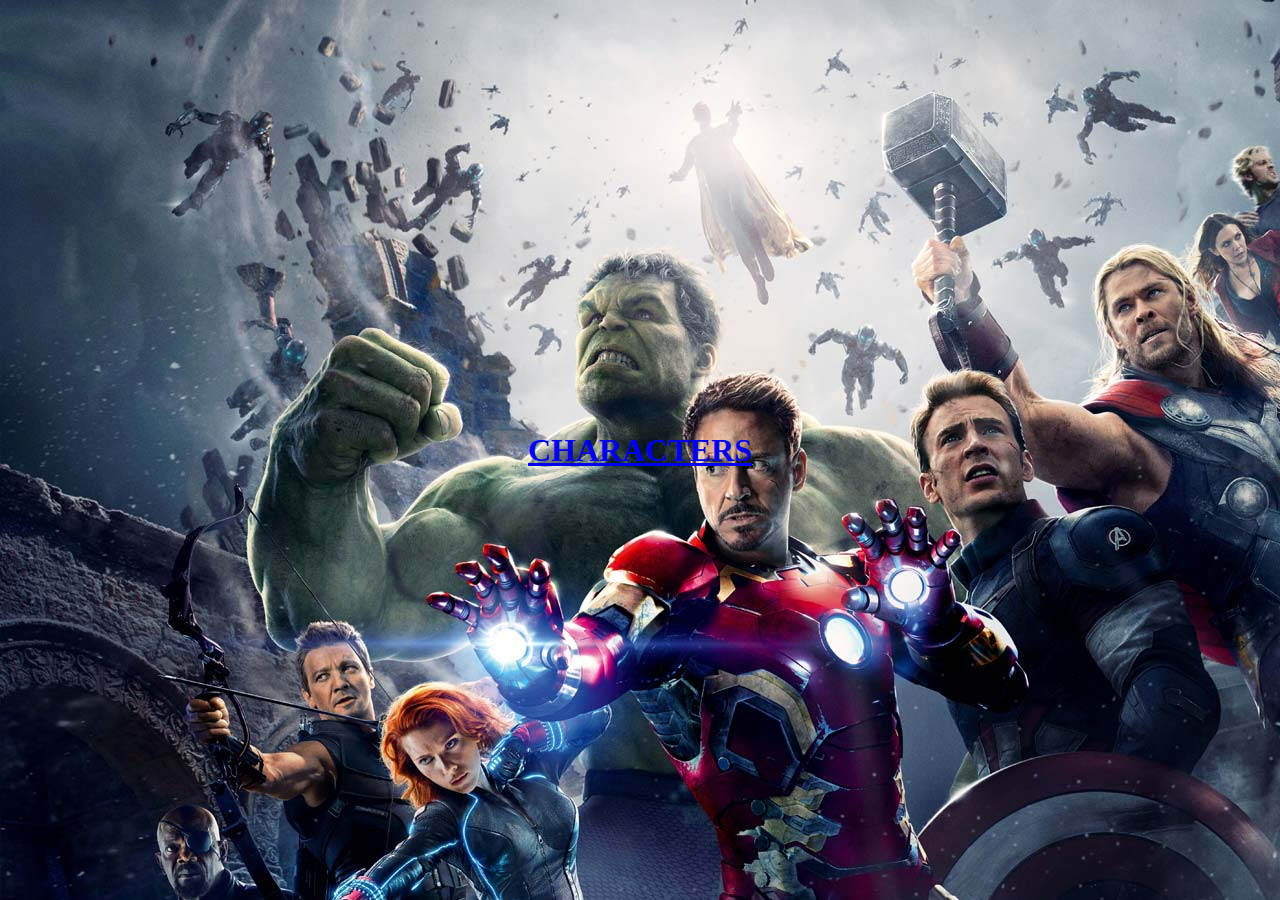
<file: index.html>
<!DOCTYPE html>
<html>
    <head>

        <title>Animated Text Effect</title>
        <link rel="stylesheet", href="style.css"/>
    </head>
    <body>
        
        
    
        <u1 class="nav-area">
            <h1><a href="avengers.html">CHARACTERS</a></h1>
        </u1>
                 
    </body>
</html>
</file>
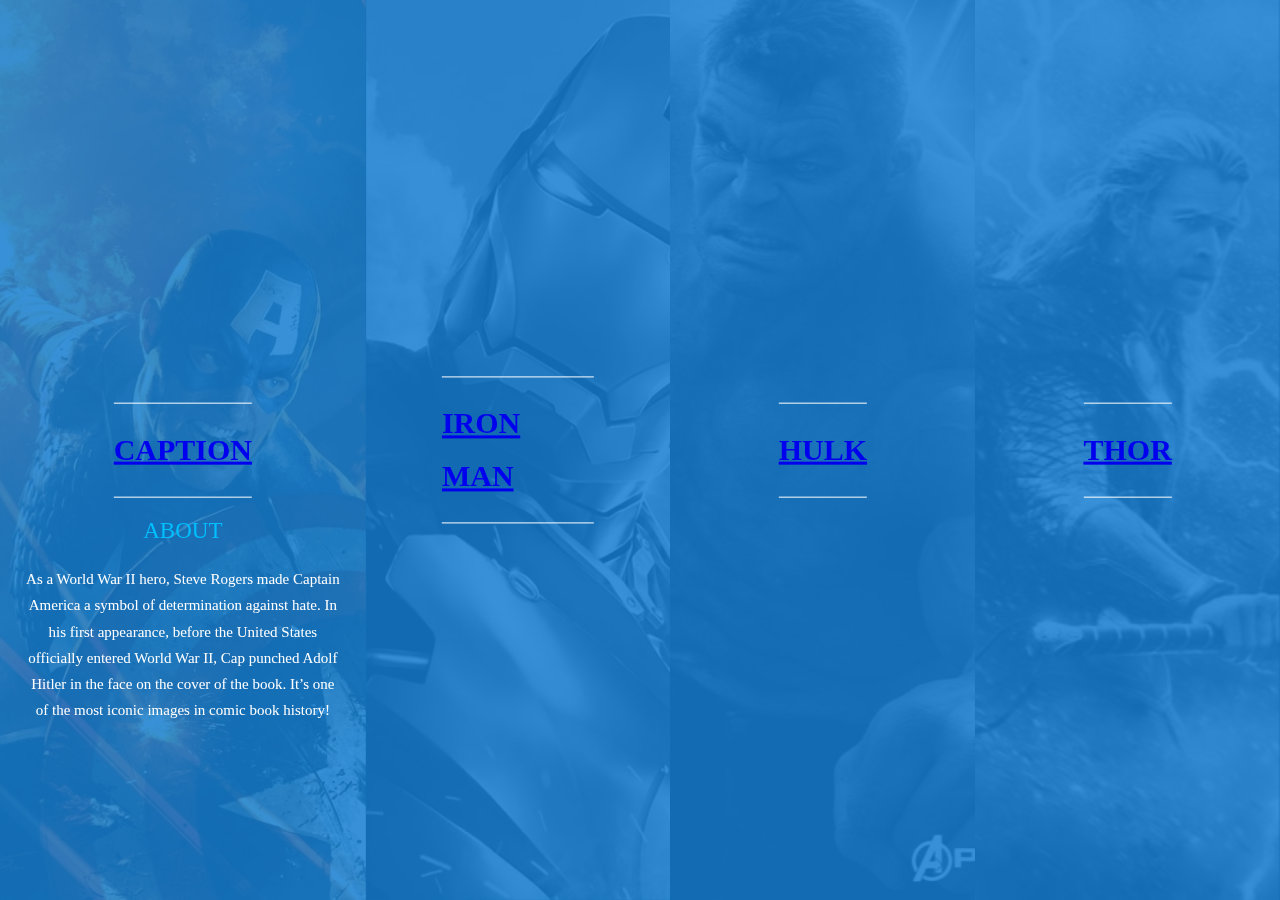
<file: avengers.html>
<!DOCTYPE html>
<html lang="en">
    <head>
        <meta charset="utf-8">
        <title>avengers end game character</title>
        
        <style>
            
            body{
                font-family:inherit;
                font-size: 15px;
                line-height: 1.75;
                margin: 0;
                padding: 0;
              }
        
        
            #timeline{
                display: flex;
                background-color: #031725;
                
            } 
        
            #timeline:hover .items{
                width: 23.3333%;
            }
            
            .item{
                transform: translate3d(0,0,0);
                position: relative;
                width: 25%;
                height: 100vh;
                min-height: 600px;
                color: white;
                overflow: hidden;
                transition: width 0.5s ease;
            }
            
            .item:before, .item:after{
                transform: translate3d(0,0,0);
                content:"";
                position: absolute;
                left: 0;
                top: 0;
                width: 100%;
                height: 100%;
            }
            
            .item:after{
                background: rgba(21,126,209,0.85);
                opacity: 1;
                transition: opacity 0.5s ease;
            }
            
            .item:before{
                background: linear-gradient(to bottom, rgba(0,0,0,0) 0%, rgba(0,0,0,1) 75%);
                z-index: 1;
                opacity: 0;
                transform: translate3d(0,0,0) translateY(50%);
                transition: opacity 0.5s ease, transform 0.5s ease;
            }
            
            .item:hover{
                width: 30% !important;
            }
            
            .item:hover .content{
                opacity: 1;
                transform: translateY(0);
                transition: all 0.75s ease 0.5s;
            }
        
            .item:hover .bg{
                filter: grayscale(0);
            }
            
            .content{
                transform: translate3d(0,0,0) translateY(25px);
                position: relative;
                z-index: 1;
                text-align: center;
                margin: 0 1.618em;
                top: 55%;
                opacity: 0;
            }
            
            .content h1{
                font-family: fantasy;
                text-transform: uppercase;
                color: deepskyblue;
                font-size: 1.44rem;
                font-weight: normal;
            }
            
            .year{
                position: absolute;
                top: 50%;
                left: 50%;
                transform: translateX(-50%) translateY(-50%);
                z-index: 1;
                border-top: 1px solid white;
                border-bottom: 1px solid white;
            }
            
            .year p{
                font-family: fantasy;
                font-size: 1.728rem;
                line-height: 0;
            }
            
            .bg{
                transform: translate3d(0,0,0);
                position: absolute;
                width: 100%;
                height: 100%;
                top: 0;
                left: 0;
                background-size: cover;
                background-position: center center;
                transition: filter 0.5s ease;
                filter: grayscale(100%);
            }
            
            p{
                font-family: fantasy;
                font-weight: normal;
            }
            
 </style>
        
    </head>
<body>
    
    <section id="timeline">
        <div class="item">
            <div class="bg", style="background-image: url(images/captain.jpg)"></div>
            <div class="year">
            <h1><a href="CAPTION.html">CAPTION</a></h1>
            </div>
            <div class="content">
                <h1>ABOUT</h1>
                <P>As a World War II hero, Steve Rogers made Captain America a symbol of determination against hate. In his first appearance, before the United States officially entered World War II, Cap punched Adolf Hitler in the face on the cover of the book. It’s one of the most iconic images in comic book history!
                </P>
            </div>
        </div>
        
            <div class="item">   
            <div class="bg", style="background-image: url(images/ironman.jpg)"></div>
                <div class="year">
                    <h1><a href="IRON%20MAN.html">IRON MAN</a></h1>
                </div>
                <div class="content">
                    <h1>ABOUT</h1>
                    <p>Iron Man possesses a wealth of powers through his powered armor suit. These powers include super strength, the ability to fly, durability, and a number of weapons. The primary weapons used by Iron Man are rays that are shot from the palms of his gauntlets. Who is Iron Man's alter ego and how did he get his powers?
                    </p>
                </div>
          </div>  
     
         <div class="item">   
             <div class="bg", style="background-image: url(images/hulk.jpg)"></div>
                <div class="year">
                    <h1><a href="HULK.html">HULK</a></h1>
                </div>
                <div class="content">
                    <h1>ABOUT</h1>
          <p>The Hulk is a fictional character and superhero appearing in publications by the American publisher Marvel Comics. Created by writer Stan Lee and artist Jack Kirby, the character first appeared in the debut issue of The Incredible Hulk.</p>
                </div>
          </div>  
          
        <div class="item">   
            <div class="bg", style="background-image: url(images/thor.jpg)"></div>
                <div class="year">
                    <h1><a href="THOR.html">THOR</a></h1>
            </div>
                <div class="content">
                    <h1>ABOUT</h1>
                    <p>
                       In Norse mythology, Thor is the god of thunder and his hammer (called Mjölnir) has the power of lightning. During the era of Viking ascendancy, miniature Thor's Hammers were often used as religious amulets. Today, the Hammer is a major symbol for those who follow neo-Norse religions such as Asatru.
                    </p>
                </div>
          </div>  
        
    </section>
    
    </body>
</html>
</file>
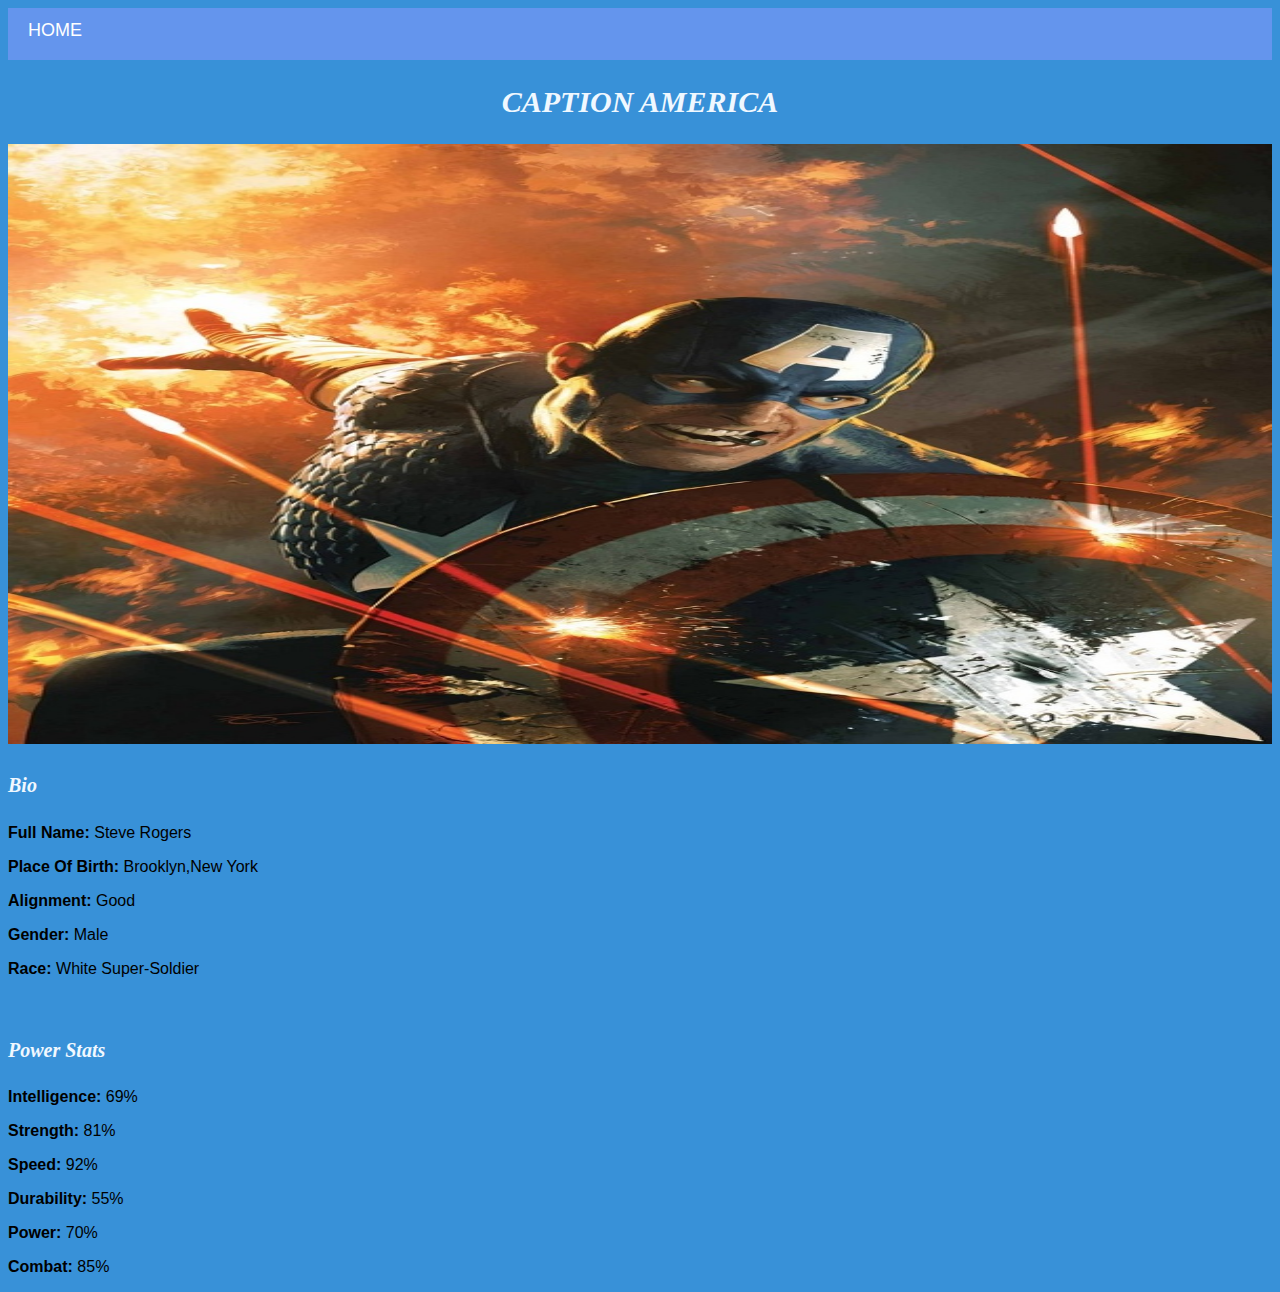
<file: CAPTION.html>
<!DOCTYPE html>
<html>
      <head> 
    </head>
    <div id="menu">
     <a href="avengers.html">HOME</a>
    </div>
       <body style="background-color: rgba(21,126,209,0.85)">
          <h2>CAPTION AMERICA</h2>
          <div class="gallery"> 
              <img src="images/captain.jpg" height="600"> 
          </div> 
          <h4>Bio</h4> 
           <p><b>Full Name:</b> Steve Rogers</p> 
           <p><b>Place Of Birth:</b> Brooklyn,New York</p> 
           <p><b>Alignment:</b> Good</p> 
           <p><b>Gender:</b> Male</p>
           <p><b>Race:</b> White Super-Soldier</p> 
          <br/>
          <h4>Power Stats</h4>
           <p><b>Intelligence:</b> 69%</p>
           <p><b>Strength:</b> 81%</p>
           <p><b>Speed:</b> 92%</p>
           <p><b>Durability:</b> 55%</p>
           <p><b>Power:</b> 70%</p>
           <p><b>Combat:</b> 85%</p>
      </body>
</html>

<style>
    .gallery img{
        width: 100%
    }     
 h2{
    font-family:fantasy;
    text-align: center;    
    font-size: 30px;
    color:aliceblue;
    font-style: italic;   
}
     
 h4{
     font-family: fantasy;
     font-size: 20px;
     font-style: italic;
     color:aliceblue;     
    }
    
    p{
        font-family: sans-serif;
    }
    #menu{
      width:100%;
      height:40px;
      background-color: cornflowerblue;
      padding-top: 12px;
}

#menu a{
      color:#ffffff;
      font-family: Helvetica, sans-serif;
      font-size: 18px;
      text-decoration:none;
      font-weight: 800px;
      
      padding-left: 20px;
      padding-right: 20px;
}

#menu a:hover{
       color: #5077bd;
}
</file>
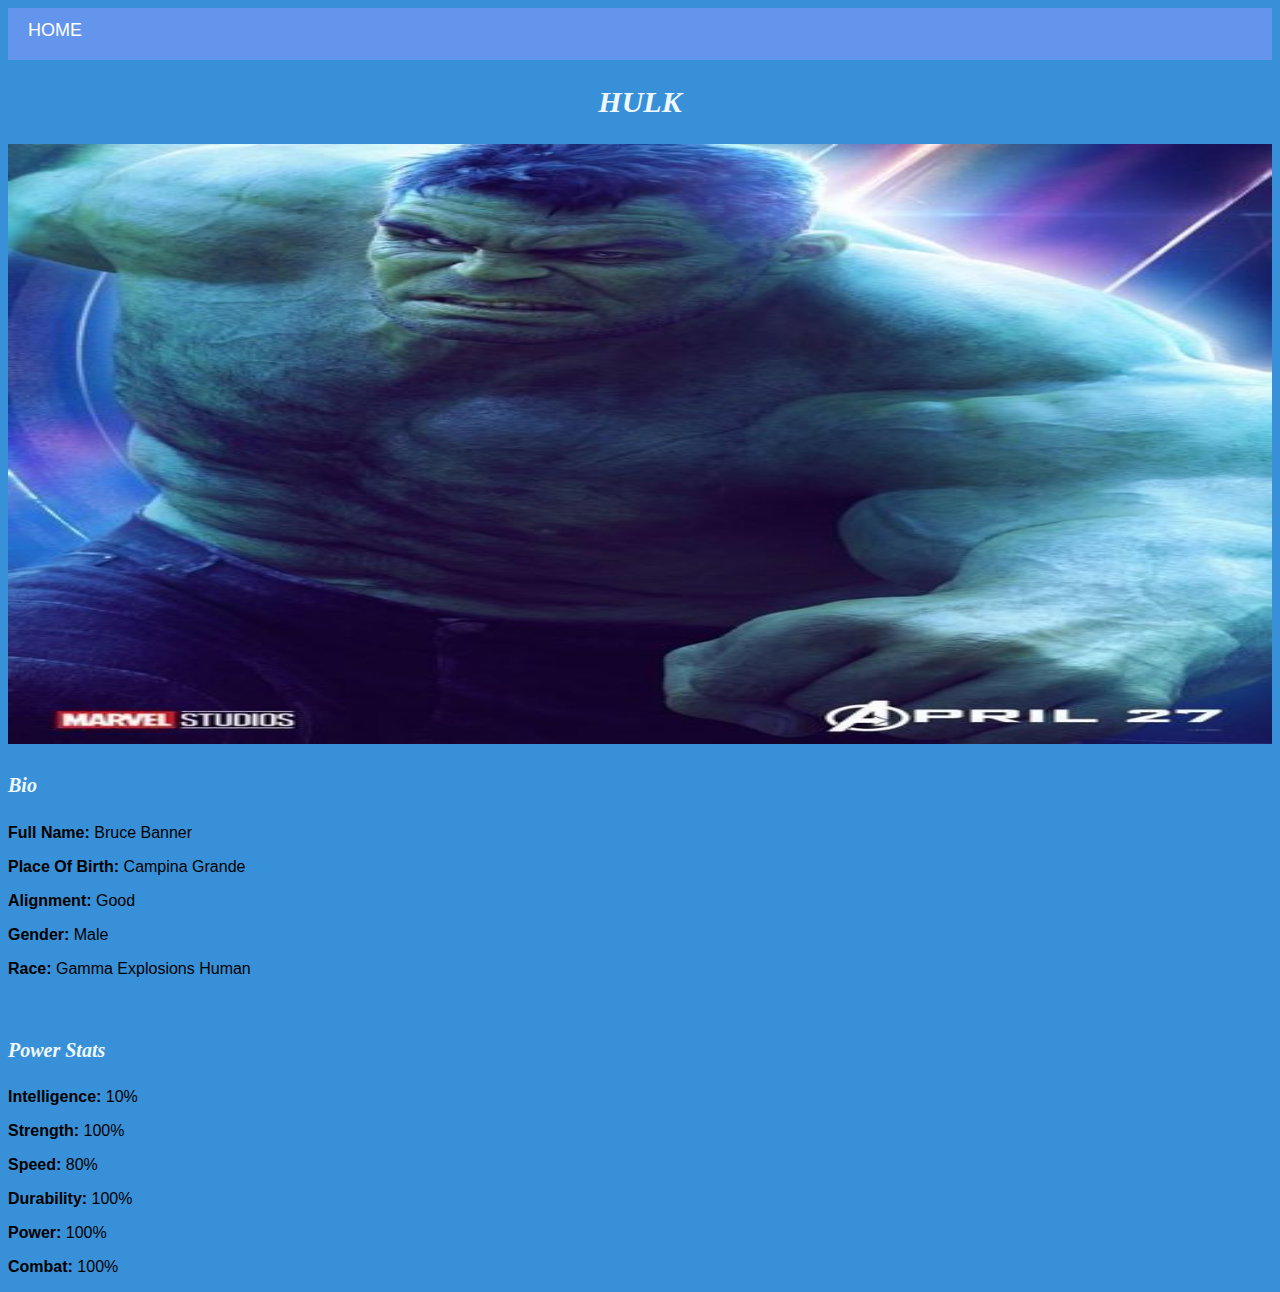
<file: HULK.html>
<!DOCTYPE html>
<html>
      <head> 
    </head>
    <div id="menu">
     <a href="avengers.html">HOME</a>
    </div>
       <body style="background-color: rgba(21,126,209,0.85)">
          <h2>HULK</h2>
          <div class="gallery"> 
              <img src="images/hulk.jpg" height="600"> 
          </div> 
          <h4>Bio</h4> 
           <p><b>Full Name:</b> Bruce Banner</p> 
           <p><b>Place Of Birth:</b> Campina Grande</p> 
           <p><b>Alignment:</b> Good</p> 
           <p><b>Gender:</b> Male</p>
           <p><b>Race:</b> Gamma Explosions Human</p> 
          <br/>
          <h4>Power Stats</h4>
           <p><b>Intelligence:</b> 10%</p>
           <p><b>Strength:</b> 100%</p>
           <p><b>Speed:</b> 80%</p>
           <p><b>Durability:</b> 100%</p>
           <p><b>Power:</b> 100%</p>
           <p><b>Combat:</b> 100%</p>
      </body>
</html>

<style>
    .gallery img{
        width: 100%
    }     
 h2{
    font-family:fantasy;
    text-align: center;    
    font-size: 30px;
    color:aliceblue;
    font-style: italic;   
}
     
 h4{
     font-family: fantasy;
     font-size: 20px;
     font-style: italic;
     color:aliceblue;     
    }
    
    p{
        font-family: sans-serif;
    }
    #menu{
      width:100%;
      height:40px;
      background-color: cornflowerblue;
      padding-top: 12px;
}

#menu a{
      color:#ffffff;
      font-family: Helvetica, sans-serif;
      font-size: 18px;
      text-decoration:none;
      font-weight: 800px;
      
      padding-left: 20px;
      padding-right: 20px;
}

#menu a:hover{
       color: #5077bd;
}
</file>
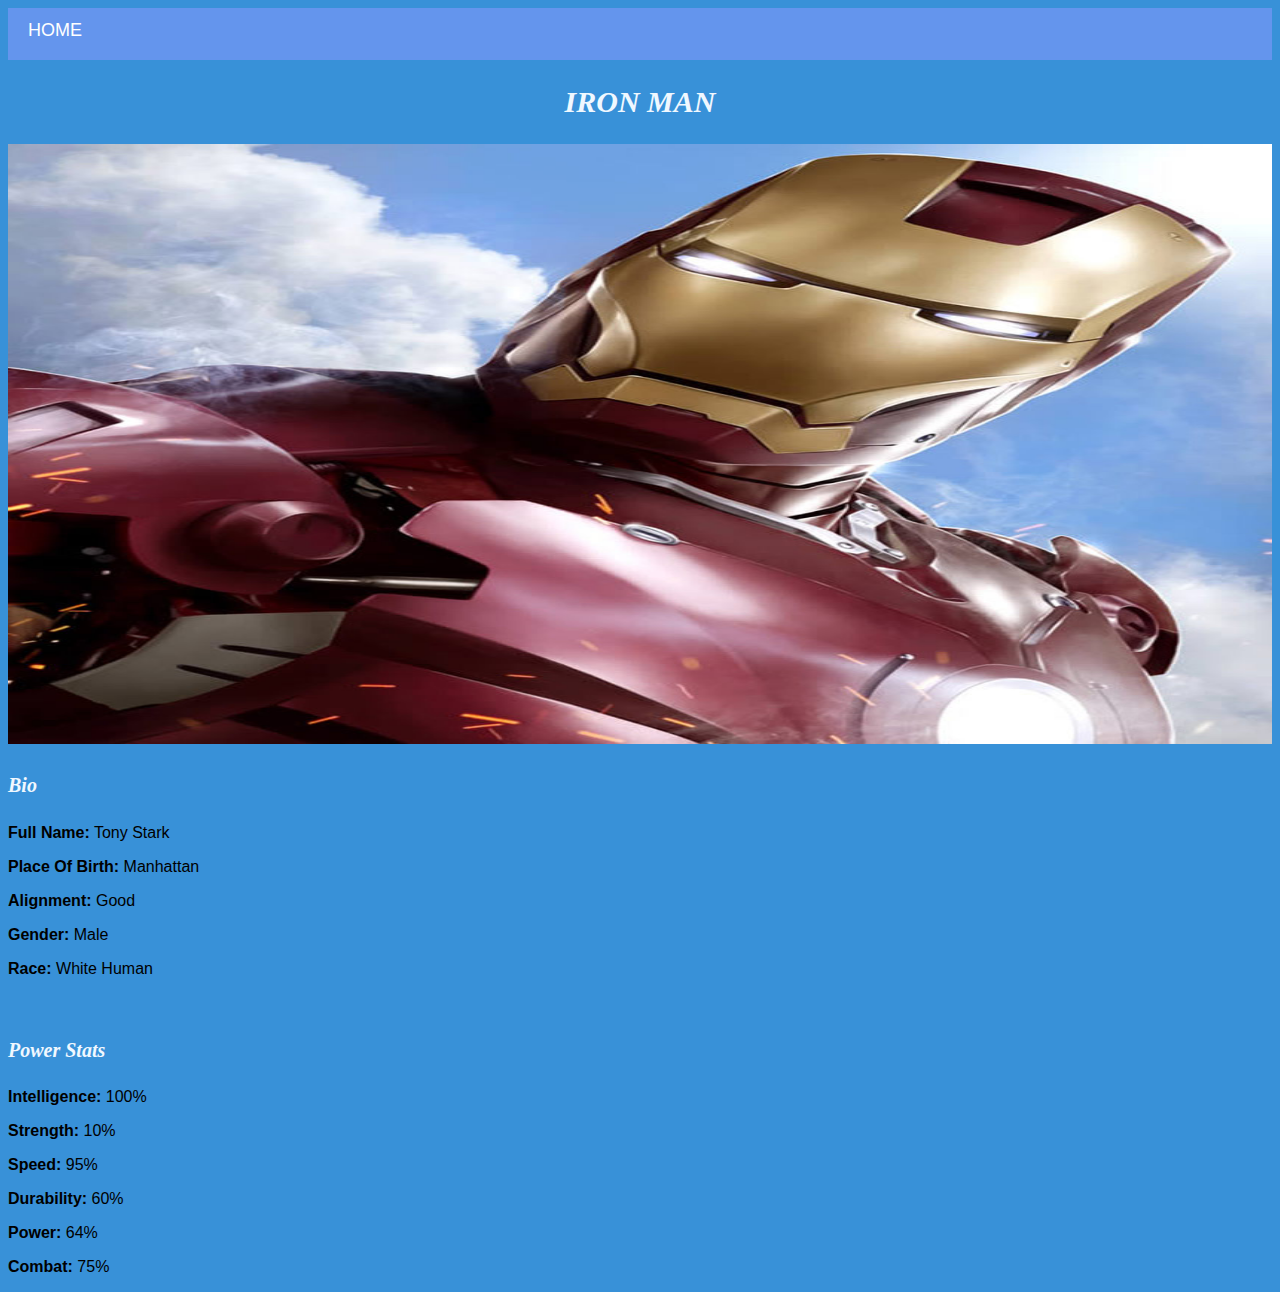
<file: IRON MAN.html>
<!DOCTYPE html>
<html>
      <head> 
    </head>
    <div id="menu">
     <a href="avengers.html">HOME</a>
    </div>
       <body style="background-color: rgba(21,126,209,0.85)">
          <h2>IRON MAN</h2>
          <div class="gallery"> 
              <img src="images/ironman.jpg" height="600"> 
          </div> 
          <h4>Bio</h4> 
           <p><b>Full Name:</b> Tony Stark</p> 
           <p><b>Place Of Birth:</b> Manhattan</p> 
           <p><b>Alignment:</b> Good</p> 
           <p><b>Gender:</b> Male</p>
           <p><b>Race:</b> White Human</p> 
          <br/>
          <h4>Power Stats</h4>
           <p><b>Intelligence:</b> 100%</p>
           <p><b>Strength:</b> 10%</p>
           <p><b>Speed:</b> 95%</p>
           <p><b>Durability:</b> 60%</p>
           <p><b>Power:</b> 64%</p>
           <p><b>Combat:</b> 75%</p>
      </body>
</html>

<style>
    .gallery img{
        width: 100%
    }     
 h2{
    font-family:fantasy;
    text-align: center;    
    font-size: 30px;
    color:aliceblue;
    font-style: italic;   
}
     
 h4{
     font-family: fantasy;
     font-size: 20px;
     font-style: italic;
     color:aliceblue;     
    }
    
    p{
        font-family: sans-serif;
    }
    #menu{
      width:100%;
      height:40px;
      background-color: cornflowerblue;
      padding-top: 12px;
}

#menu a{
      color:#ffffff;
      font-family: Helvetica, sans-serif;
      font-size: 18px;
      text-decoration:none;
      font-weight: 800px;
      
      padding-left: 20px;
      padding-right: 20px;
}

#menu a:hover{
       color: #5077bd;
}
</file>
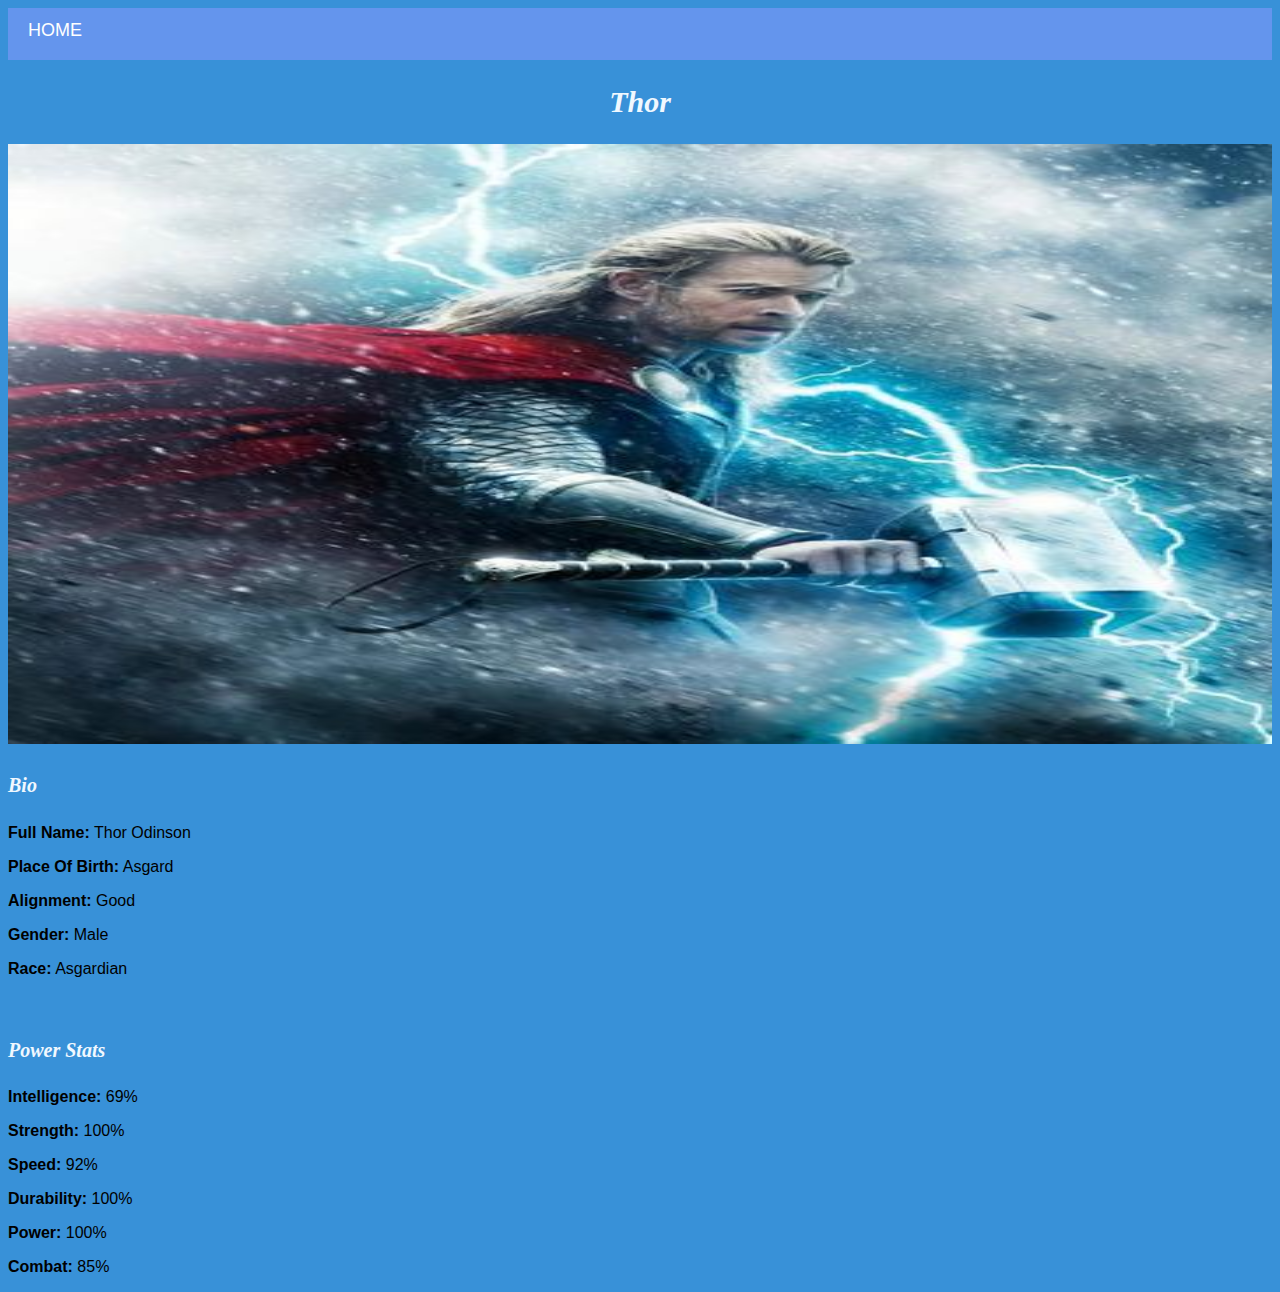
<file: THOR.html>
<!DOCTYPE html>
<html>
      <head> 
    </head>
    <div id="menu">
     <a href="avengers.html">HOME</a>
    </div>
       <body style="background-color: rgba(21,126,209,0.85)">
          <h2>Thor</h2>
          <div class="gallery"> 
              <img src="images/thor.jpg" height="600"> 
          </div> 
          <h4>Bio</h4> 
           <p><b>Full Name:</b> Thor Odinson</p> 
           <p><b>Place Of Birth:</b> Asgard</p> 
           <p><b>Alignment:</b> Good</p> 
           <p><b>Gender:</b> Male</p>
           <p><b>Race:</b> Asgardian</p> 
          <br/>
          <h4>Power Stats</h4>
           <p><b>Intelligence:</b> 69%</p>
           <p><b>Strength:</b> 100%</p>
           <p><b>Speed:</b> 92%</p>
           <p><b>Durability:</b> 100%</p>
           <p><b>Power:</b> 100%</p>
           <p><b>Combat:</b> 85%</p>
      </body>
</html>

<style>
    .gallery img{
        width: 100%
    }     
 h2{
    font-family:fantasy;
    text-align: center;    
    font-size: 30px;
    color:aliceblue;
    font-style: italic;   
}
     
 h4{
     font-family: fantasy;
     font-size: 20px;
     font-style: italic;
     color:aliceblue;     
    }
    
    p{
        font-family: sans-serif;
    }
    #menu{
      width:100%;
      height:40px;
      background-color: cornflowerblue;
      padding-top: 12px;
}

#menu a{
      color:#ffffff;
      font-family: Helvetica, sans-serif;
      font-size: 18px;
      text-decoration:none;
      font-weight: 800px;
      
      padding-left: 20px;
      padding-right: 20px;
}

#menu a:hover{
       color: #5077bd;
}
</file>
<file: style.css>
body{
    height: 100vh;
    display: flex;
    justify-content: center;
    align-items: center;
    margin: 0;
    font-family: fantasy;
    background: url(images/fam.jpg);
    overflow: hidden;
}

#AVENGERS ASSEMBLE
{
    color: #fff;
    font-size: 200vh; 
}
.nav-area{
    float:right;
    list-style: none;
    margin-top: 1px;
}
.nav-area{
    display: inline-block
}
.nav-area{
    color: #fff;
    text-decoration: none;
    padding: 5px 20px;
    font-family: inherit;
    font-size: 16px;
}
.nav-area:hover{
    background: #fff;
    color: #333;
}
span{
    display: inline-block;
    font-weight: bolder;
    animation: mover 6s linear infinite;    
}
@keyframes mover{
    0%{
        text-shadow: 0 0 30px rgba(0,0,0,0); 
    }
    50%{
        text-shadow: 0 0 30px rgba(0,0,0,0.30);
    }
    100%{
        text-shadow: 0 0 30px rgba(0,0,0,0);
    }
}
</file>
